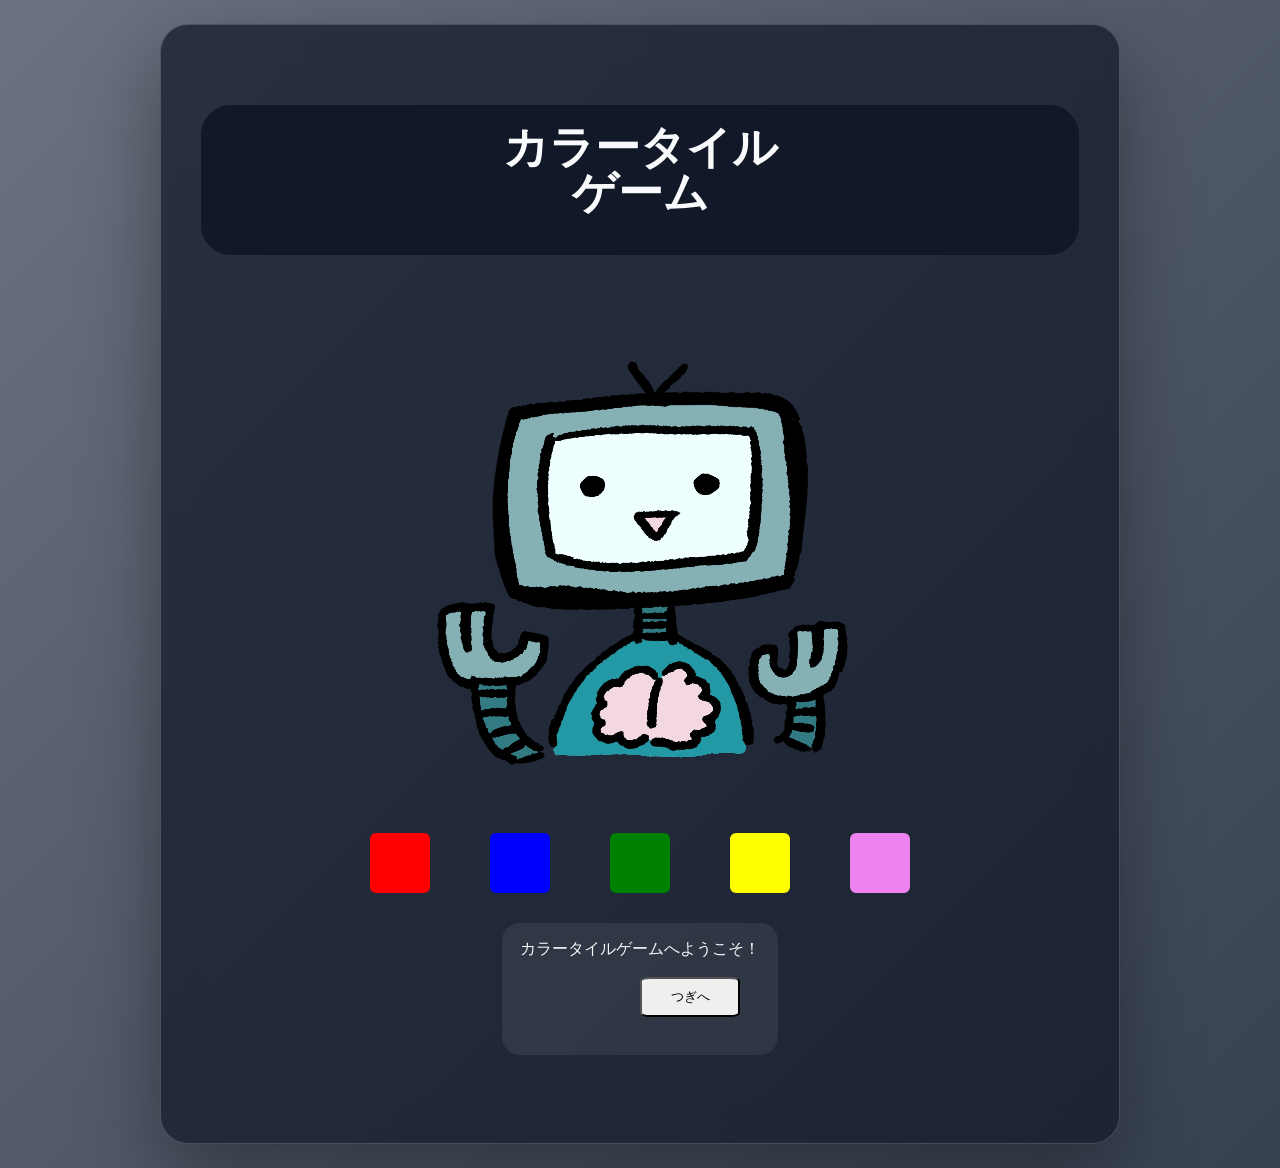
<file: index.html>
<!DOCTYPE html>
<html lang="ja">
<head>
    <meta charset="UTF-8">
    <meta name="viewport" content="width=device-width, initial-scale=1.0">
    <title>カラータイル</title>
    <link rel="stylesheet" href="css/reset.css">
    <link rel="stylesheet" href="css/style.css">
</head>
<body>
    <meta name="viewport" content="width=device-width, initial-scale=1.0">
    <header></header>

<div class="site-card">
        <div class="title">
        <h1 id="el">カラータイル　<br>ゲーム</h1>
    </div>
      <div class="maingamen">
    <div class="image">
    <img class="computer" src="img/computer.png" alt="かわいいロボット">
    </div>
        <main>
        <button class="a"><div class="aa"></div></button>
        <button class="b"><div class="bb"></div></button>
        <button class="c"><div class="cc"></div></button>
        <button class="d"><div class="dd"></div></button>
        <button class="e"><div class="ee"></div></button>
    </main>
    <div class="tyuuou">
    <div class="stat">
        <h3>カラータイルゲームへようこそ！</h3>
        <div class="tyuuou">
        <h2 class="maru">〇</h1>
        <h2 class="batu">×</h1>
    </div>
        <div class="click">
            <button class="next">つぎへ</button>
            <button class="asobu">もっとあそぶ</button>
        </div>
    </div>
</div>
<div id="target0"></div>
    </div>

    
    <!-- <div class="tyuuou">
        <p>あなたのボタン</p>
    </div>
    <div class="mybutton">
        <button class="aa"></button>
        <button class="bb"></button>
        <button class="cc"></button>
        <button class="dd"></button>
        <button class="ee"></button>
    </div> -->
    

    

</div>
    <footer></footer>
    <script src="https://ajax.googleapis.com/ajax/libs/jquery/3.7.1/jquery.min.js"></script>
    <script src="js/main.js"></script>
</body>
</html>
</file>
<file: css/style.css>
button {
    width: 60px;
    height: 60px;
    border-radius: 10%;
    transition: box-shadow 0.3s ease-in-out, background-color 0.3s ease-in-out;
}

.a{
    border: 2px solid red;
    background-color: red;
    margin: 30px;
    cursor: pointer;
        box-shadow: 0 0 0 blanchedalmond;
}
.b{
    border: 2px solid blue;
    background-color: blue;
     margin: 30px;
         cursor: pointer;
             box-shadow: 0 0 0 blanchedalmond;
}
.c{
    border: 2px solid green;
    background-color: green;
     margin: 30px;
         cursor: pointer;
             box-shadow: 0 0 0 blanchedalmond;
}
.d{
    border: 2px solid yellow;
    background-color: yellow;
     margin: 30px;
         cursor: pointer;
             box-shadow: 0 0 0 blanchedalmond;
}
.e{
    border: 2px solid violet;
    background-color: violet;
     margin: 30px;
     cursor: pointer;
    box-shadow: 0 0 0 blanchedalmond;
}

.a:hover{
    box-shadow: 0 0 50px red;
}
.b:hover{
    box-shadow: 0 0 50px blue;
}
.c:hover{
    box-shadow: 0 0 50px green;
}
.d:hover{
    box-shadow: 0 0 50px yellow;
}
.e:hover{
    box-shadow: 0 0 50px violet;
}

.a:active{
    background-color: aliceblue;
}
.b:active{
    background-color: aliceblue;
}
.c:active{
    background-color: aliceblue;
}
.d:active{
    background-color: aliceblue;
}
.e:active{
    background-color: aliceblue;
}

.aa{
    display: none;
    width: 50px;
    height: 50px;
    border-radius: 10%;
    border: 2px solid red;
    background-color: red;
    cursor: pointer;
    box-shadow: 0 0 20px #00ffff, 0 0 70px #00ffff, 0 0 100px #00ffff;
}
.bb{
    display: none;
    width: 50px;
    height: 50px;
    border-radius: 10%;
    border: 2px solid blue;
    background-color: blue;
        cursor: pointer;
        box-shadow: 0 0 20px #00ffff, 0 0 70px #00ffff, 0 0 100px #00ffff;
}
.cc{
        display: none;
        width: 50px;
    height: 50px;
    border-radius: 10%;
    border: 2px solid green;
    background-color: green;
        cursor: pointer;
        box-shadow: 0 0 20px #00ffff, 0 0 70px #00ffff, 0 0 100px #00ffff;
}
.dd{
        display: none;
        width: 50px;
    height: 50px;
    border-radius: 10%;
    border: 2px solid yellow;
    background-color: yellow;
         cursor: pointer;
        box-shadow: 0 0 20px #00ffff, 0 0 70px #00ffff, 0 0 100px #00ffff;
}
.ee{
        display: none;
        width: 50px;
    height: 50px;
    border-radius: 10%;
    border: 2px solid violet;
    background-color: violet;
        cursor: pointer;
        box-shadow: 0 0 20px #00ffff, 0 0 70px #00ffff, 0 0 100px #00ffff;
}
.mybutton{
     display: flex;
    justify-content: center;
    align-items: center;
    margin-top: 5px;

}
.asobu{
    display: none;
       width: 100px;
   height: 40px;
   margin: 20px;
}
.click {
    display: flex;
    justify-content: end;
    align-items: end;
}
main {
    display: flex;
    justify-content: center;
    align-items: center;

}
.next{
   width: 100px;
   height: 40px;
   margin: 20px;
}

h1 {
    font-size: 45px;
    font-weight: 600;
}
h2 {
    font-size: 50px;
    font-weight: 600;
}
.maru {
    display: none;
    color: red;
}
.batu {
    display: none;
     color: blue;
}
.title {
    display: flex;
    justify-content: center;
    margin-top: 40px;
    text-align: center;
    background-color: #111827;
    width: auto;
    height: 150px;
    border-radius: 30px;
    box-shadow: 50px 50%;
    padding-top: 20px;
    padding-left: 20px;
    padding-right: 20px;
}
hr {
    margin-top: 40px;
    background-color: rgb(240, 183, 155);
    padding: 5px;
}
.image{
    display: flex;
    justify-content: center;
}
.hukidashi{
    width: 600px;
    height: 100px;
    background-color: aliceblue;
}
.tyuuou {
    display: flex;
    justify-content: center;
}
p {
    font-size: 40px;
}




/* スマホ用 */
@media screen and (max-width: 480px) {
body {
font-size: 14px;
}
.container {
padding: 10px;
}
}
/*  */


 * {
      box-sizing: border-box;
      margin: 0;
      padding: 0;
    }

    body {
      min-height: 100vh;
      font-family: "Inter", "Noto Sans JP", system-ui, -apple-system, BlinkMacSystemFont, sans-serif;
      background: linear-gradient(135deg, #6b7280, #374151);
      color: #f9fafb;
      display: grid;
      place-items: center;
      padding: 24px;
    }

    .site-card {
      width: min(100%, 960px);
      min-height: 560px;
      display: grid;
      grid-template-rows: auto 1fr auto;
      gap: 48px;
      padding: 40px;
      border: 1px solid rgba(255, 255, 255, 0.18);
      border-radius: 28px;
      background: rgba(17, 24, 39, 0.72);
      box-shadow: 0 30px 80px rgba(0, 0, 0, 0.35);
      backdrop-filter: blur(18px);
    }

    .header {
      display: grid;
      grid-template-columns: auto 1fr;
      align-items: center;
      gap: 24px;
    }

    .logo {
      width: 48px;
      height: 48px;
      display: grid;
      place-items: center;
      border-radius: 16px;
      background: linear-gradient(135deg, #f9fafb, #9ca3af);
      color: #111827;
      font-weight: 800;
      letter-spacing: -0.04em;
    }

    .nav {
      display: grid;
      grid-auto-flow: column;
      justify-content: end;
      gap: 20px;
    }

    .nav a {
      color: #d1d5db;
      text-decoration: none;
      font-size: 0.95rem;
      transition: color 0.2s ease, transform 0.2s ease;
    }

    .nav a:hover {
      color: #ffffff;
      transform: translateY(-2px);
    }

    .hero {
      display: grid;
      place-items: center;
      text-align: center;
      gap: 24px;
    }

    .eyebrow {
      display: inline-grid;
      place-items: center;
      padding: 8px 14px;
      border-radius: 999px;
      background: rgba(255, 255, 255, 0.1);
      color: #e5e7eb;
      font-size: 0.85rem;
      letter-spacing: 0.08em;
      text-transform: uppercase;
    }

    .hero h1 {
      max-width: 760px;
      font-size: clamp(2.5rem, 7vw, 5.8rem);
      line-height: 0.95;
      letter-spacing: -0.08em;
    }

    .hero p {
      max-width: 620px;
      color: #d1d5db;
      font-size: clamp(1rem, 2vw, 1.2rem);
      line-height: 1.8;
    }

    .actions {
      display: grid;
      grid-template-columns: repeat(2, auto);
      justify-content: center;
      gap: 14px;
      margin-top: 8px;
    }

    .button {
      display: inline-grid;
      place-items: center;
      min-height: 48px;
      padding: 0 22px;
      border-radius: 999px;
      font-weight: 700;
      text-decoration: none;
      transition: transform 0.2s ease, box-shadow 0.2s ease, background 0.2s ease;
    }

    .button-primary {
      background: #f9fafb;
      color: #111827;
      box-shadow: 0 14px 30px rgba(249, 250, 251, 0.18);
    }

    .button-secondary {
      border: 1px solid rgba(255, 255, 255, 0.24);
      color: #f9fafb;
    }

    .button:hover {
      transform: translateY(-3px);
    }

    .footer {
      display: grid;
      grid-template-columns: repeat(3, 1fr);
      gap: 16px;
      color: #9ca3af;
      font-size: 0.9rem;
    }

    .stat {
      padding: 18px;
      border-radius: 18px;
      background: rgba(255, 255, 255, 0.07);
    }

    .stat strong {
      display: block;
      margin-bottom: 4px;
      color: #ffffff;
      font-size: 1.3rem;
    }

    @media (max-width: 720px) {
      .site-card {
        padding: 28px;
        gap: 36px;
      }

      .header,
      .footer {
        grid-template-columns: 1fr;
      }

      .logo {
        margin: 0 auto;
      }

      .nav {
        grid-auto-flow: row;
        justify-content: center;
        text-align: center;
      }

      .actions {
        grid-template-columns: 1fr;
        width: 100%;
      }

      .button {
        width: 100%;
      }
    }
</file>
